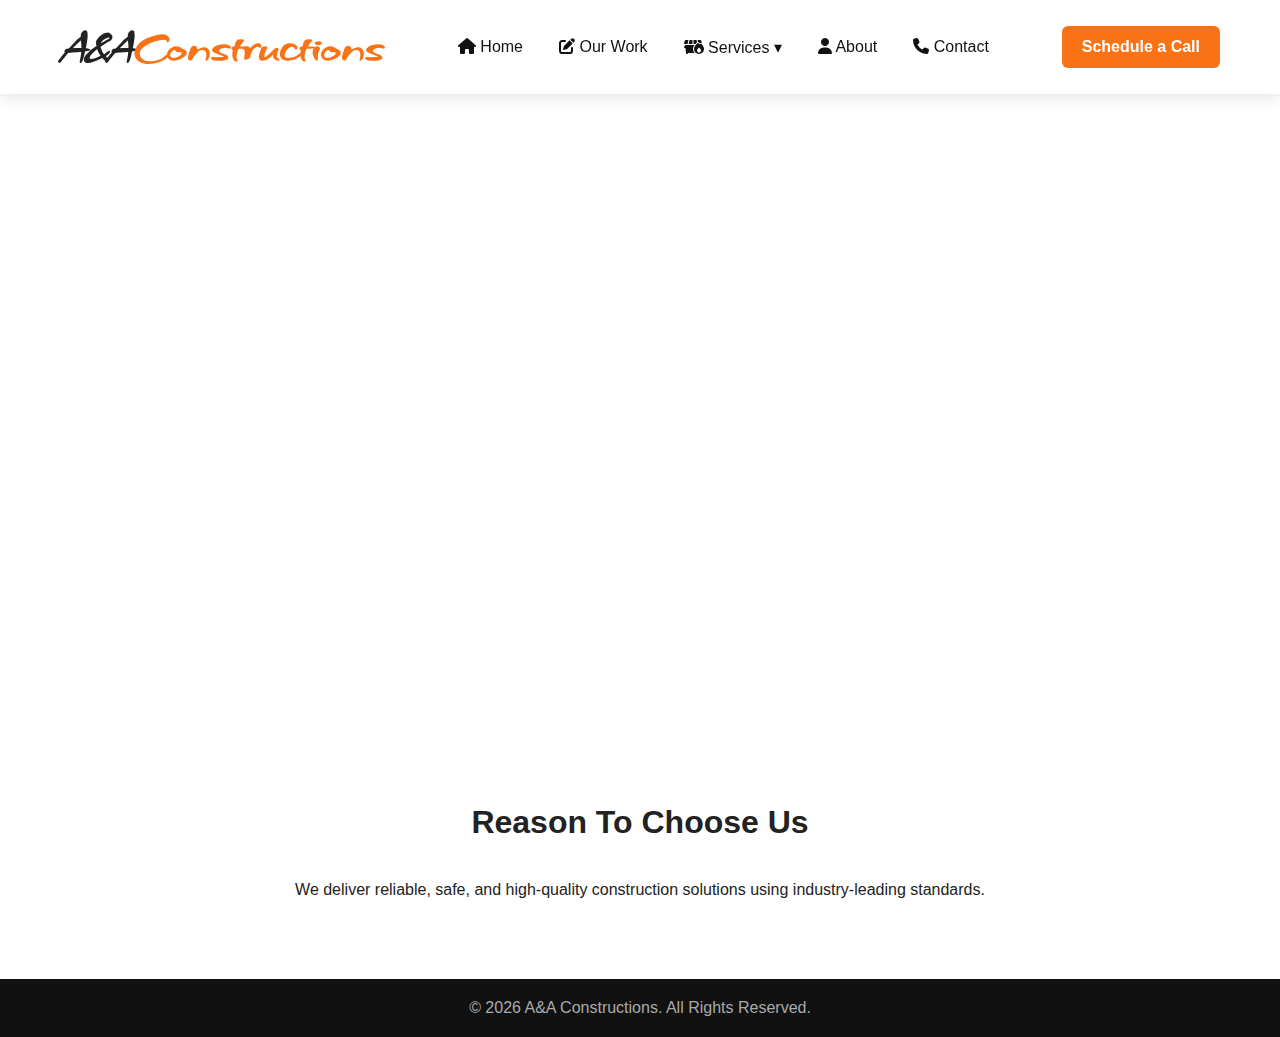
<file: index.html>
<!DOCTYPE html>
<html>
<head>
<title>Construction Website</title>
<link rel="stylesheet" href="style.css">
</head>
<link rel="stylesheet" href="https://cdnjs.cloudflare.com/ajax/libs/font-awesome/6.5.1/css/all.min.css">

<body>

<header>
<div class="container">
<!-- <div class="logo"><img src="images/logo.png"></div> -->
 <!-- <div class="container">
    <img src="images/logo.png" class="logo">
  </div> -->
  <div class="logo">A&A<span>Constructions</span></div>


<nav>
<ul>
<li><a href="index.html"><i class="fa-solid fa-house"></i> Home</a></li>
<li><a href="work.html"><i class="fa-solid fa-pen-to-square"></i> Our Work</a></li>

<li class="dropdown">
<a href="services.html"><i class="fa-solid fa-dumpster-fire"></i> Services ▾</a>
<div class="dropdown-box">
<a href="general-contracting.html"><span>🛠</span> General Contracting</a>
<a href="roofing.html"><span>🏠</span> Roofing</a>
<a href="plumbing.html"><span>🚿</span> Plumbing</a>
<a href="electrical.html"><span>⚡</span> Electrical</a>
<a href="hvac.html"><span>❄</span> HVAC</a>
</div>
</li>
<!-- <li class="dropdown">
<a href="about.html"><i class="fa-solid fa-user"></i> About ▾</a>
<div class="dropdown-box">
<a href="about.html"><span>ℹ️</span> Company</a>
<a href="#"><span>📈</span> Our Process</a>
<a href="#"><span>👥</span> Careers</a>
</div>
</li> -->
<li><a href="about.html"><i class="fa-solid fa-user"></i> About</a></li>
<li><a href="contact.html"><i class="fa-solid fa-phone"></i> Contact</a></li>
</ul>
</nav>

<!-- <a class="cta" href="contact.html">Schedule a Call</a> -->

<a href="tel:+919025786797" class="cta">
  Schedule a Call
</a>
</div>
</header>

<div class="hero" style="background-image:url('https://wallpaperaccess.com/full/2056415.jpg');flex-wrap: wrap;">
<div class="container hero-content">
<h1>Building Trust. Building Quality.</h1>
<!-- <marquee  class="marq" direction="">Building Trust. Building Quality.</marquee> -->
<p>Professional residential & commercial construction services with over 15 years of experience.</p>
</div>
</div>

<section>
<h2 class="section-title">Reason To Choose Us</h2>
<p style="text-align:center;max-width:800px;margin:auto;">
We deliver reliable, safe, and high-quality construction solutions using industry-leading standards.
</p>
</section>

<footer>© 2026 A&A Constructions. All Rights Reserved.</footer>
</body>
</html>
</file>
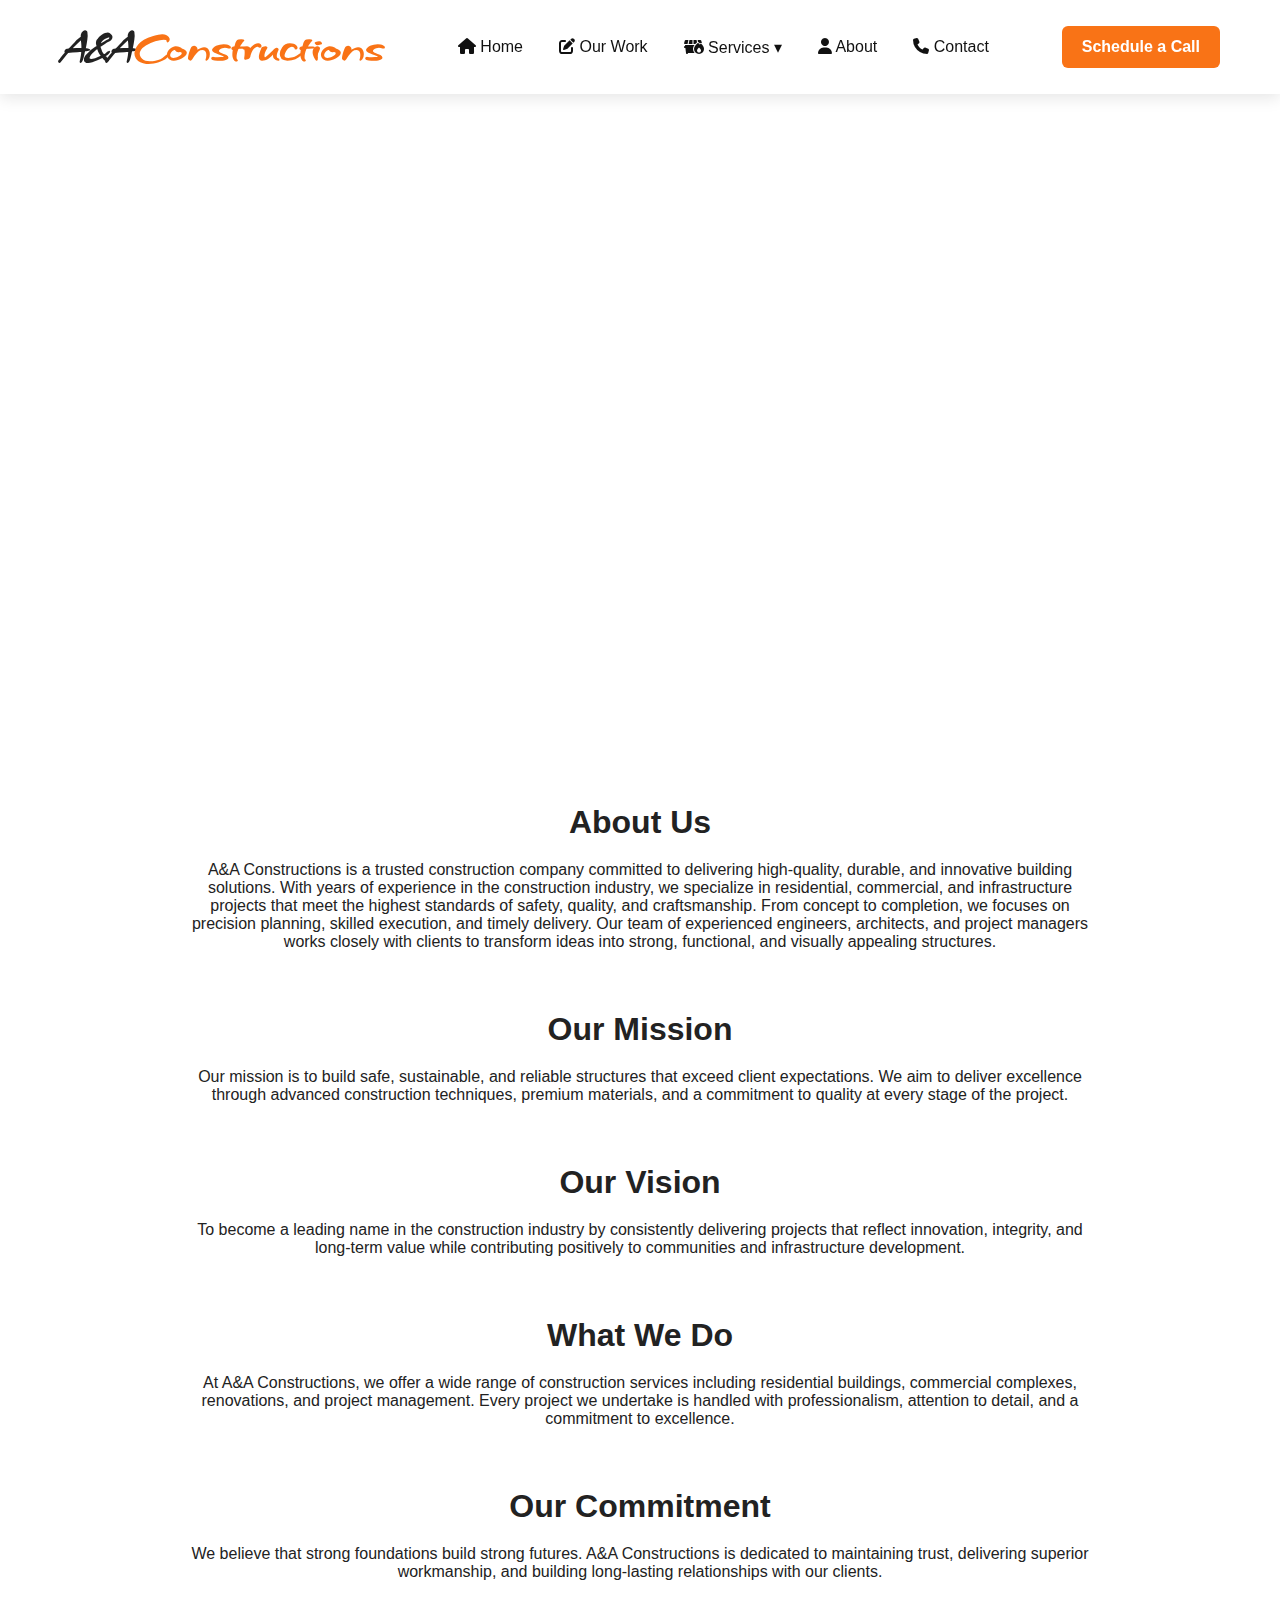
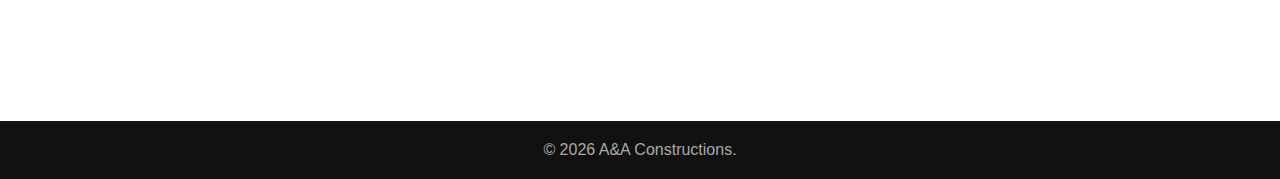
<file: about.html>
<!DOCTYPE html>
<html>
<head>
<title>About Us</title>
<link rel="stylesheet" href="style.css">
<link rel="stylesheet" href="https://cdnjs.cloudflare.com/ajax/libs/font-awesome/6.5.1/css/all.min.css">
</head>
<body>

<header>
<div class="container">
<!-- <div class="logo"><img src="images/logo.png"></div> -->
 <!-- <div class="container">
    <img src="images/logo.png" class="logo">
  </div> -->
  <div class="logo">A&A<span>Constructions</span></div>


<nav>
<ul>
<li><a href="index.html"><i class="fa-solid fa-house"></i> Home</a></li>
<li><a href="work.html"><i class="fa-solid fa-pen-to-square"></i> Our Work</a></li>

<li class="dropdown">
<a href="services.html"><i class="fa-solid fa-dumpster-fire"></i> Services ▾</a>
<div class="dropdown-box">
<a href="general-contracting.html"><span>🛠</span> General Contracting</a>
<a href="roofing.html"><span>🏠</span> Roofing</a>
<a href="plumbing.html"><span>🚿</span> Plumbing</a>
<a href="electrical.html"><span>⚡</span> Electrical</a>
<a href="hvac.html"><span>❄</span> HVAC</a>
</div>
</li>

<!-- <li class="dropdown">
        <a href="services.html"><i class="fa-solid fa-dumpster-fire"></i> Services ▾</a>
        <div class="dropdown-box">
          <li><a href="general-contracting.html"><span>🛠</span>General Contracting</a></li>
          <li><a href="roofing.html"><span>🏠</span>Roofing</a></li>
          <li><a href="electrical.html"><span>⚡</span>Electrical</a></li>
          <li><a href="plumbing.html"><span>🚿</span>Plumbing</a></li>
          <li><a href="hvac.html"><span>❄</span>HVAC</a></li>
        </div>
      </li> -->

<!-- <li class="dropdown">
<a href="about.html"><i class="fa-solid fa-user"></i> About ▾</a>
<div class="dropdown-box">
<a href="about.html"><span>ℹ️</span> Company</a>
<a href="#"><span>📈</span> Our Process</a>
<a href="#"><span>👥</span> Careers</a>
</div>
</li> -->
<li><a href="about.html"><i class="fa-solid fa-user"></i> About</a></li>
<li><a href="contact.html"><i class="fa-solid fa-phone"></i> Contact</a></li>
</ul>
</nav>

<!-- <a class="cta" href="contact.html">Schedule a Call</a> -->

<a href="tel:+919025786797" class="cta">
  Schedule a Call
</a>
</div>
</header>

<div class="hero" style="background-image:url('https://images.pexels.com/photos/35300832/pexels-photo-35300832.jpeg');">
<div class="container hero-content">
<!-- <h1>About Our Company</h1> -->
<marquee class="marq" direction="">About Our Company</marquee>
<!-- <p>Committed to excellence and safety.</p> -->
</div>
</div>

<section>
    <div class="abt">
    <h1>About Us</h1>
<p style="max-width:900px;margin:auto;margin-top:20px;margin-bottom:60px;text-align:center">
A&A Constructions is a trusted construction company committed to delivering high-quality, durable, and innovative building solutions. With years of experience in the construction industry, we specialize in residential, commercial, and infrastructure projects that meet the highest standards of safety, quality, and craftsmanship.

From concept to completion, we focuses on precision planning, skilled execution, and timely delivery. Our team of experienced engineers, architects, and project managers works closely with clients to transform ideas into strong, functional, and visually appealing structures.
</p>
<h1>Our Mission</h1>
<p style="max-width:900px;margin:auto;margin-top:20px;margin-bottom:60px;text-align:center">
    Our mission is to build safe, sustainable, and reliable structures that exceed client expectations. We aim to deliver excellence through advanced construction techniques, premium materials, and a commitment to quality at every stage of the project.
</p>
<h1>Our Vision</h1>
<p style="max-width:900px;margin:auto;margin-top:20px;margin-bottom:60px;text-align:center">
    To become a leading name in the construction industry by consistently delivering projects that reflect innovation, integrity, and long-term value while contributing positively to communities and infrastructure development.
</p>
<h1>What We Do</h1>
<p style="max-width:900px;margin:auto;margin-top:20px;margin-bottom:60px;text-align:center">
At A&A Constructions, we offer a wide range of construction services including residential buildings, commercial complexes, renovations, and project management. Every project we undertake is handled with professionalism, attention to detail, and a commitment to excellence.
</p>
<h1>Our Commitment</h1>
<p style="max-width:900px;margin:auto;margin-top:20px;margin-bottom:60px;text-align:center">
We believe that strong foundations build strong futures. A&A Constructions is dedicated to maintaining trust, delivering superior workmanship, and building long-lasting relationships with our clients.
</p>
</div>
</section>

<footer>© 2026 A&A Constructions.</footer>
</body>
</html>
</file>
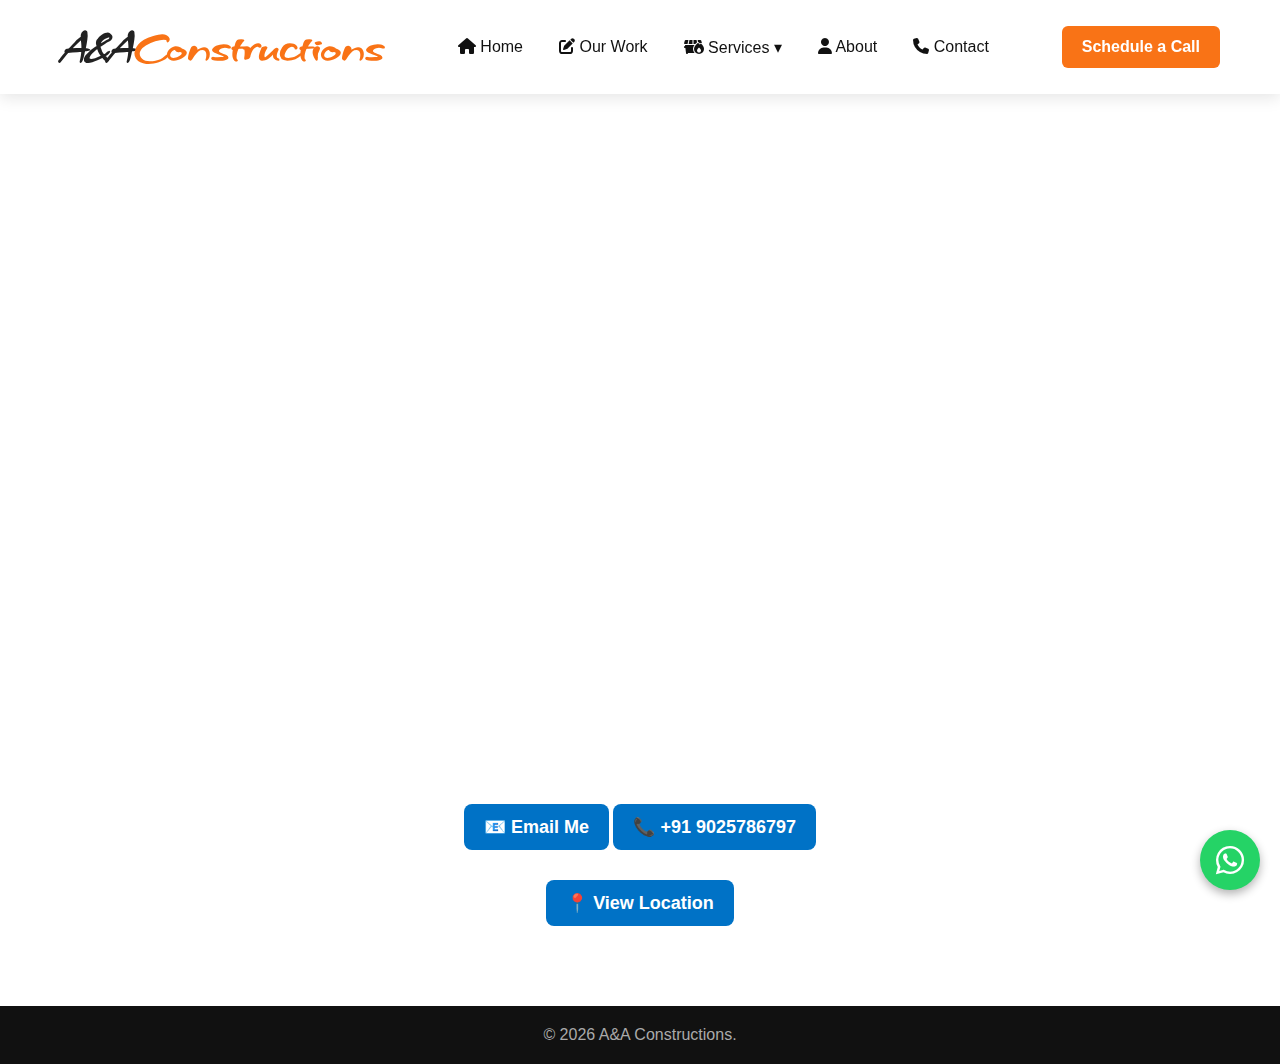
<file: contact.html>
<!DOCTYPE html>
<html>
<head>
<title>Contact</title>
<link rel="stylesheet" href="style.css">
<link rel="stylesheet" href="https://cdnjs.cloudflare.com/ajax/libs/font-awesome/6.5.1/css/all.min.css">
</head>
<body>

<header>
<div class="container">
<!-- <div class="logo"><img src="images/logo.png"></div> -->
<!-- <div class="container">
    <img src="images/logo.png" class="logo">
  </div> -->
  <div class="logo">A&A<span>Constructions</span></div>

<nav>
<ul>
<li><a href="index.html"><i class="fa-solid fa-house"></i> Home</a></li>
<li><a href="work.html"><i class="fa-solid fa-pen-to-square"></i> Our Work</a></li>

<li class="dropdown">
<a href="services.html"><i class="fa-solid fa-dumpster-fire"></i> Services ▾</a>
<div class="dropdown-box">
<a href="general-contracting.html"><span>🛠</span> General Contracting</a>
<a href="roofing.html"><span>🏠</span> Roofing</a>
<a href="plumbing.html"><span>🚿</span> Plumbing</a>
<a href="electrical.html"><span>⚡</span> Electrical</a>
<a href="hvac.html"><span>❄</span> HVAC</a>
</div>
</li>

<!-- <li class="dropdown">
        <a href="services.html"><i class="fa-solid fa-dumpster-fire"></i> Services ▾</a>
        <div class="dropdown-box">
          <li><a href="general-contracting.html"><span>🛠</span>General Contracting</a></li>
          <li><a href="roofing.html"><span>🏠</span>Roofing</a></li>
          <li><a href="electrical.html"><span>⚡</span>Electrical</a></li>
          <li><a href="plumbing.html"><span>🚿</span>Plumbing</a></li>
          <li><a href="hvac.html"><span>❄</span>HVAC</a></li>
        </div>
      </li> -->

<!-- <li class="dropdown">
<a href="about.html"><i class="fa-solid fa-user"></i> About ▾</a>
<div class="dropdown-box">
<a href="about.html"><span>ℹ️</span> Company</a>
<a href="#"><span>📈</span> Our Process</a>
<a href="#"><span>👥</span> Careers</a>
</div>
</li> -->
<li><a href="about.html"><i class="fa-solid fa-user"></i> About</a></li>
<li><a href="contact.html"> <i class="fa-solid fa-phone"></i> Contact</a></li>
</ul>
</nav>

<!-- <a class="cta" href="contact.html">Schedule a Call</a> -->

<a href="tel:+919025786797" class="cta">
  Schedule a Call
</a>
</div>
</header>

<div class="hero" style="background-image:url('https://images.pexels.com/photos/11155396/pexels-photo-11155396.jpeg');">
<div class="container hero-content">
<h1></h1>
</div>
</div>

<section style="text-align:center;">
<!-- <p>Email📧:info@atchayabuilders.com</p> -->
<!-- <p>Phone📞:9876543210</p> -->
 <a href="mailto:atchaya.b162003@gmail.com" class="email-link">
  📧 Email Me
</a>
<a href="tel:+919025786797" class="call-link">
  📞 +91 9025786797
</a>

<!-- <p>Location📍: Pudukkottai</p> -->
 <div class="contact-details">

    <!-- <p><strong>Address:</strong> A&A Constructions, Chennai, Tamil Nadu</p> -->

    <a href="https://www.google.com/maps?q=Keelaraja+Veethi,+Pudukkottai,+Tamil+Nadu" 
       target="_blank" 
       class="location-btn">
        📍 View Location
    </a>

</div>

</section>
<a
  href="https://wa.me/919025786797"
  class="whatsapp-float"
  target="_blank"
>
  <i class="fa-brands fa-whatsapp"></i>
</a>

<footer>© 2026 A&A Constructions.</footer>
</body>
</html>
</file>
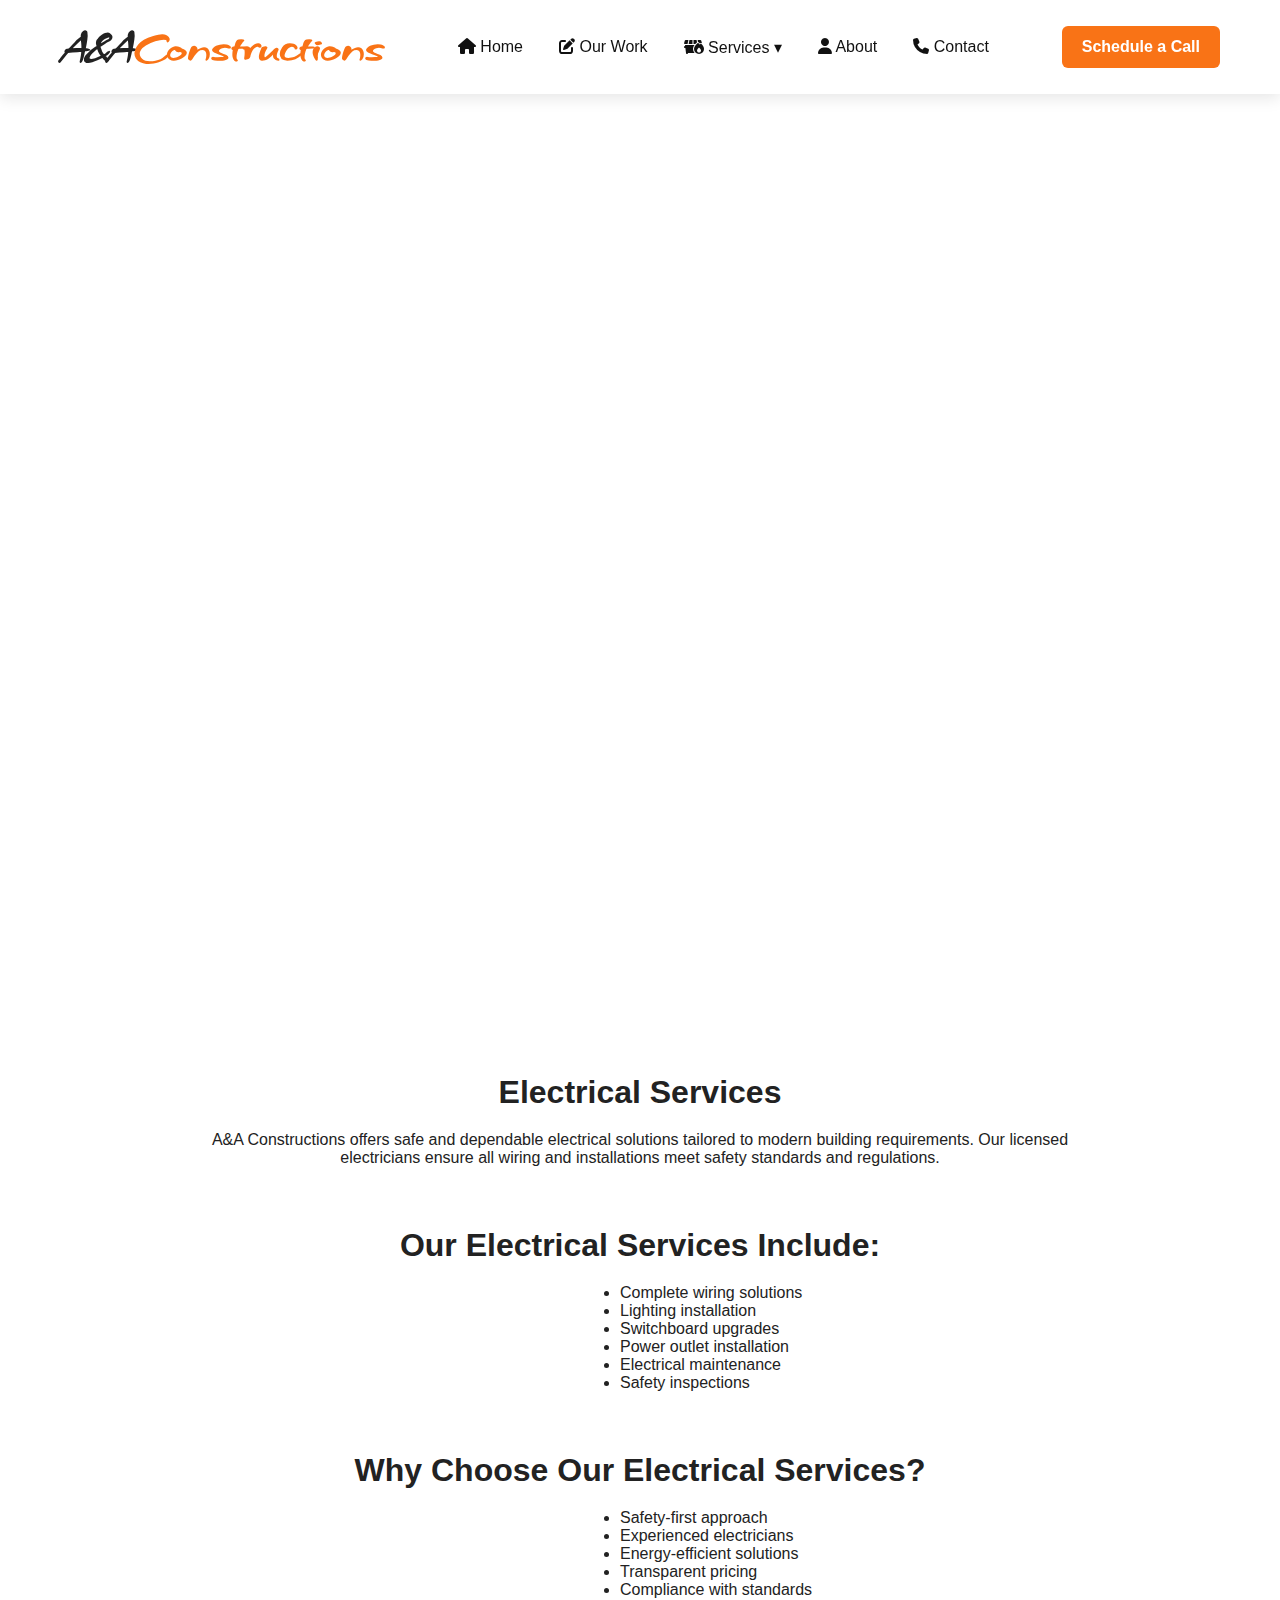
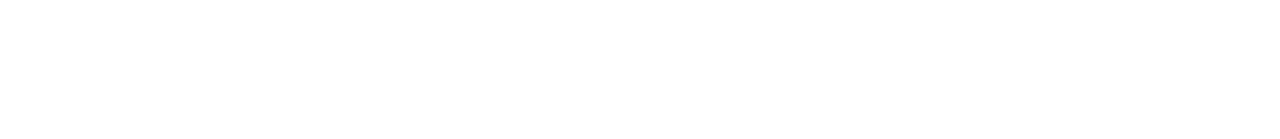
<file: electrical.html>
<!DOCTYPE html>
<html lang="en">
<head>
  <meta charset="UTF-8">
  <title>Electrical</title>
  <link rel="stylesheet" href="style.css">
  <link rel="stylesheet" href="https://cdnjs.cloudflare.com/ajax/libs/font-awesome/6.5.1/css/all.min.css">
</head>
<body>
<header>
<div class="container">
<!-- <div class="logo"><img src="images/logo.png"></div> -->
 <!-- <div class="container">
    <img src="images/logo.png" class="logo">
  </div> -->
  <div class="logo">A&A<span>Constructions</span></div>


<nav>
<ul>
<li><a href="index.html"><i class="fa-solid fa-house"></i> Home</a></li>
<li><a href="work.html"><i class="fa-solid fa-pen-to-square"></i> Our Work</a></li>

<li class="dropdown">
<a href="services.html"><i class="fa-solid fa-dumpster-fire"></i> Services ▾</a>
<div class="dropdown-box">
<a href="general-contracting.html"><span>🛠</span> General Contracting</a>
<a href="roofing.html"><span>🏠</span> Roofing</a>
<a href="plumbing.html"><span>🚿</span> Plumbing</a>
<a href="electrical.html"><span>⚡</span> Electrical</a>
<a href="hvac.html"><span>❄</span> HVAC</a>
</div>
</li>
<!-- <li class="dropdown">
<a href="about.html"><i class="fa-solid fa-user"></i> About ▾</a>
<div class="dropdown-box">
<a href="about.html"><span>ℹ️</span> Company</a>
<a href="#"><span>📈</span> Our Process</a>
<a href="#"><span>👥</span> Careers</a>
</div>
</li> -->
<li><a href="about.html"><i class="fa-solid fa-user"></i> About</a></li>
<li><a href="contact.html"><i class="fa-solid fa-phone"></i> Contact</a></li>
</ul>
</nav>

<!-- <a class="cta" href="contact.html">Schedule a Call</a> -->

<a href="tel:+919025786797" class="cta">
  Schedule a Call
</a>
</div>
</header>
<div class="hero" style="background-image:url('https://i.pinimg.com/1200x/9f/3f/4d/9f3f4d62be3ea3d929a570c6de6c26b7.jpg');flex-wrap: wrap;height:100vh"></div>
<section class="service-detail">
  <h1>Electrical Services</h1>
  <p style="max-width:900px;margin:auto;margin-top:20px;margin-bottom:60px;text-align:center">
   A&A Constructions offers safe and dependable electrical solutions tailored to modern building requirements. Our licensed electricians ensure all wiring and installations meet safety standards and regulations.

  
  <h1>Our Electrical Services Include:</h1>
  
    <ul style="max-width:900px;margin:auto;margin-left:600px;margin-top:20px;margin-bottom:60px">
   <li>Complete wiring solutions</li> 
      <li>Lighting installation</li> 
      <li>Switchboard upgrades</li> 
      <li>Power outlet installation</li> 
      <li>Electrical maintenance</li> 
      <li>Safety inspections</li> 
     
</ul>
  
   <h1>Why Choose Our Electrical Services?</h1>
   <ul style="max-width:900px;margin:auto;margin-left:600px;margin-top:20px;margin-bottom:60px">
   <li>Safety-first approach</li> 
      <li>Experienced electricians</li> 
      <li>Energy-efficient solutions</li> 
      <li>Transparent pricing</li> 
      <li>Compliance with standards</li> 
      
</ul>
</section>

</body>
</html>
</file>
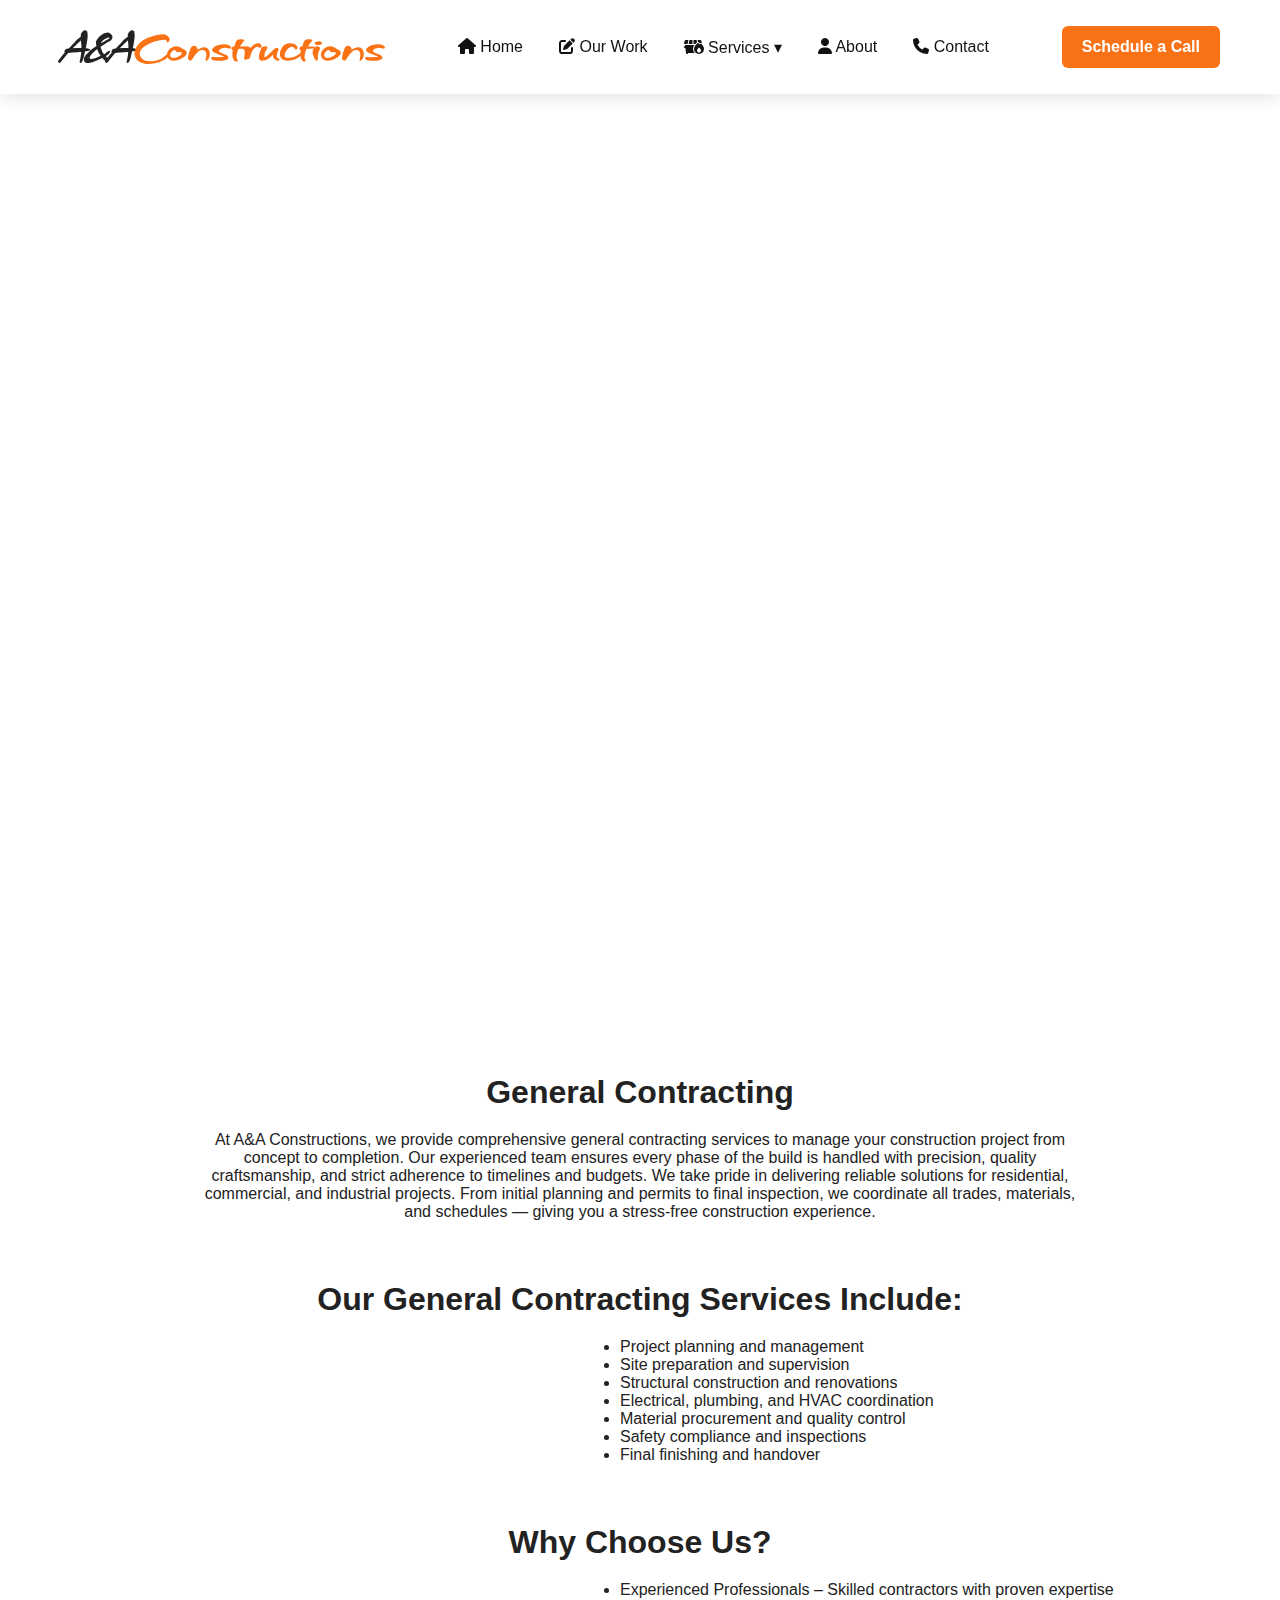
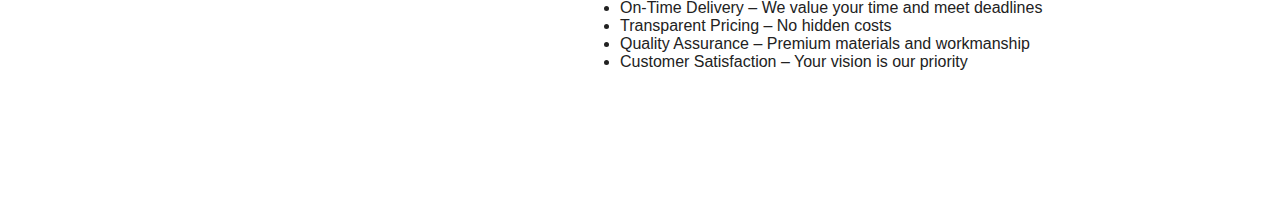
<file: general-contracting.html>
<!DOCTYPE html>
<html lang="en">
<head>
  <meta charset="UTF-8">
  <title>General Contracting</title>
  <link rel="stylesheet" href="style.css">
  <link rel="stylesheet" href="https://cdnjs.cloudflare.com/ajax/libs/font-awesome/6.5.1/css/all.min.css">
</head>
<body>
<header>
<div class="container">
<!-- <div class="logo"><img src="images/logo.png"></div> -->
 <!-- <div class="container">
    <img src="images/logo.png" class="logo">
  </div> -->
  <div class="logo">A&A<span>Constructions</span></div>


<nav>
<ul>
<li><a href="index.html"><i class="fa-solid fa-house"></i> Home</a></li>
<li><a href="work.html"><i class="fa-solid fa-pen-to-square"></i> Our Work</a></li>

<li class="dropdown">
<a href="services.html"><i class="fa-solid fa-dumpster-fire"></i> Services ▾</a>
<div class="dropdown-box">
<a href="general-contracting.html"><span>🛠</span> General Contracting</a>
<a href="roofing.html"><span>🏠</span> Roofing</a>
<a href="plumbing.html"><span>🚿</span> Plumbing</a>
<a href="electrical.html"><span>⚡</span> Electrical</a>
<a href="hvac.html"><span>❄</span> HVAC</a>
</div>
</li>
<!-- <li class="dropdown">
<a href="about.html"><i class="fa-solid fa-user"></i> About ▾</a>
<div class="dropdown-box">
<a href="about.html"><span>ℹ️</span> Company</a>
<a href="#"><span>📈</span> Our Process</a>
<a href="#"><span>👥</span> Careers</a>
</div>
</li> -->
<li><a href="about.html"><i class="fa-solid fa-user"></i> About</a></li>
<li><a href="contact.html"><i class="fa-solid fa-phone"></i> Contact</a></li>
</ul>
</nav>

<!-- <a class="cta" href="contact.html">Schedule a Call</a> -->

<a href="tel:+919025786797" class="cta">
  Schedule a Call
</a>
</div>
</header>
<!-- <div class="hero"><img src="images/general-contracting.png"></div> -->
 <div class="hero" style="background-image:url('https://i.pinimg.com/1200x/4e/f0/85/4ef0853b97936f16d4038472f0269a63.jpg');flex-wrap: wrap;height:100vh"></div>
<section class="service-detail">
  <h1>General Contracting</h1>
  <p style="max-width:900px;margin:auto;margin-top:20px;margin-bottom:60px;text-align:center">
    At A&A Constructions, we provide comprehensive general contracting services to manage your construction project from concept to completion. Our experienced team ensures every phase of the build is handled with precision, quality craftsmanship, and strict adherence to timelines and budgets.

We take pride in delivering reliable solutions for residential, commercial, and industrial projects. From initial planning and permits to final inspection, we coordinate all trades, materials, and schedules — giving you a stress-free construction experience.
  </p>

  <!-- <ul>
    <li>Project planning & supervision</li>
    <li>Quality materials & workmanship</li>
    <li>On-time project delivery</li>
  </ul> -->
  <h1>Our General Contracting Services Include:</h1>
  <!-- <p style="max-width:900px;margin:auto;margin-top:20px;margin-bottom:60px;text-align:center"> -->
    <ul style="max-width:900px;margin:auto;margin-left:600px;margin-top:20px;margin-bottom:60px">
   <li>Project planning and management</li> 
      <li>Site preparation and supervision</li> 
      <li>Structural construction and renovations</li> 
      <li>Electrical, plumbing, and HVAC coordination</li> 
      <li>Material procurement and quality control</li> 
      <li>Safety compliance and inspections</li> 
      <li>Final finishing and handover</li> 
</ul>
  <!-- </p> -->
   <h1>Why Choose Us?</h1>
   <ul style="max-width:900px;margin:auto;margin-left:600px;margin-top:20px;margin-bottom:60px">
   <li>Experienced Professionals – Skilled contractors with proven expertise</li> 
      <li>On-Time Delivery – We value your time and meet deadlines</li> 
      <li>Transparent Pricing – No hidden costs</li> 
      <li>Quality Assurance – Premium materials and workmanship</li> 
      <li>Customer Satisfaction – Your vision is our priority</li> 
      
</ul>
</section>

</body>
</html>
</file>
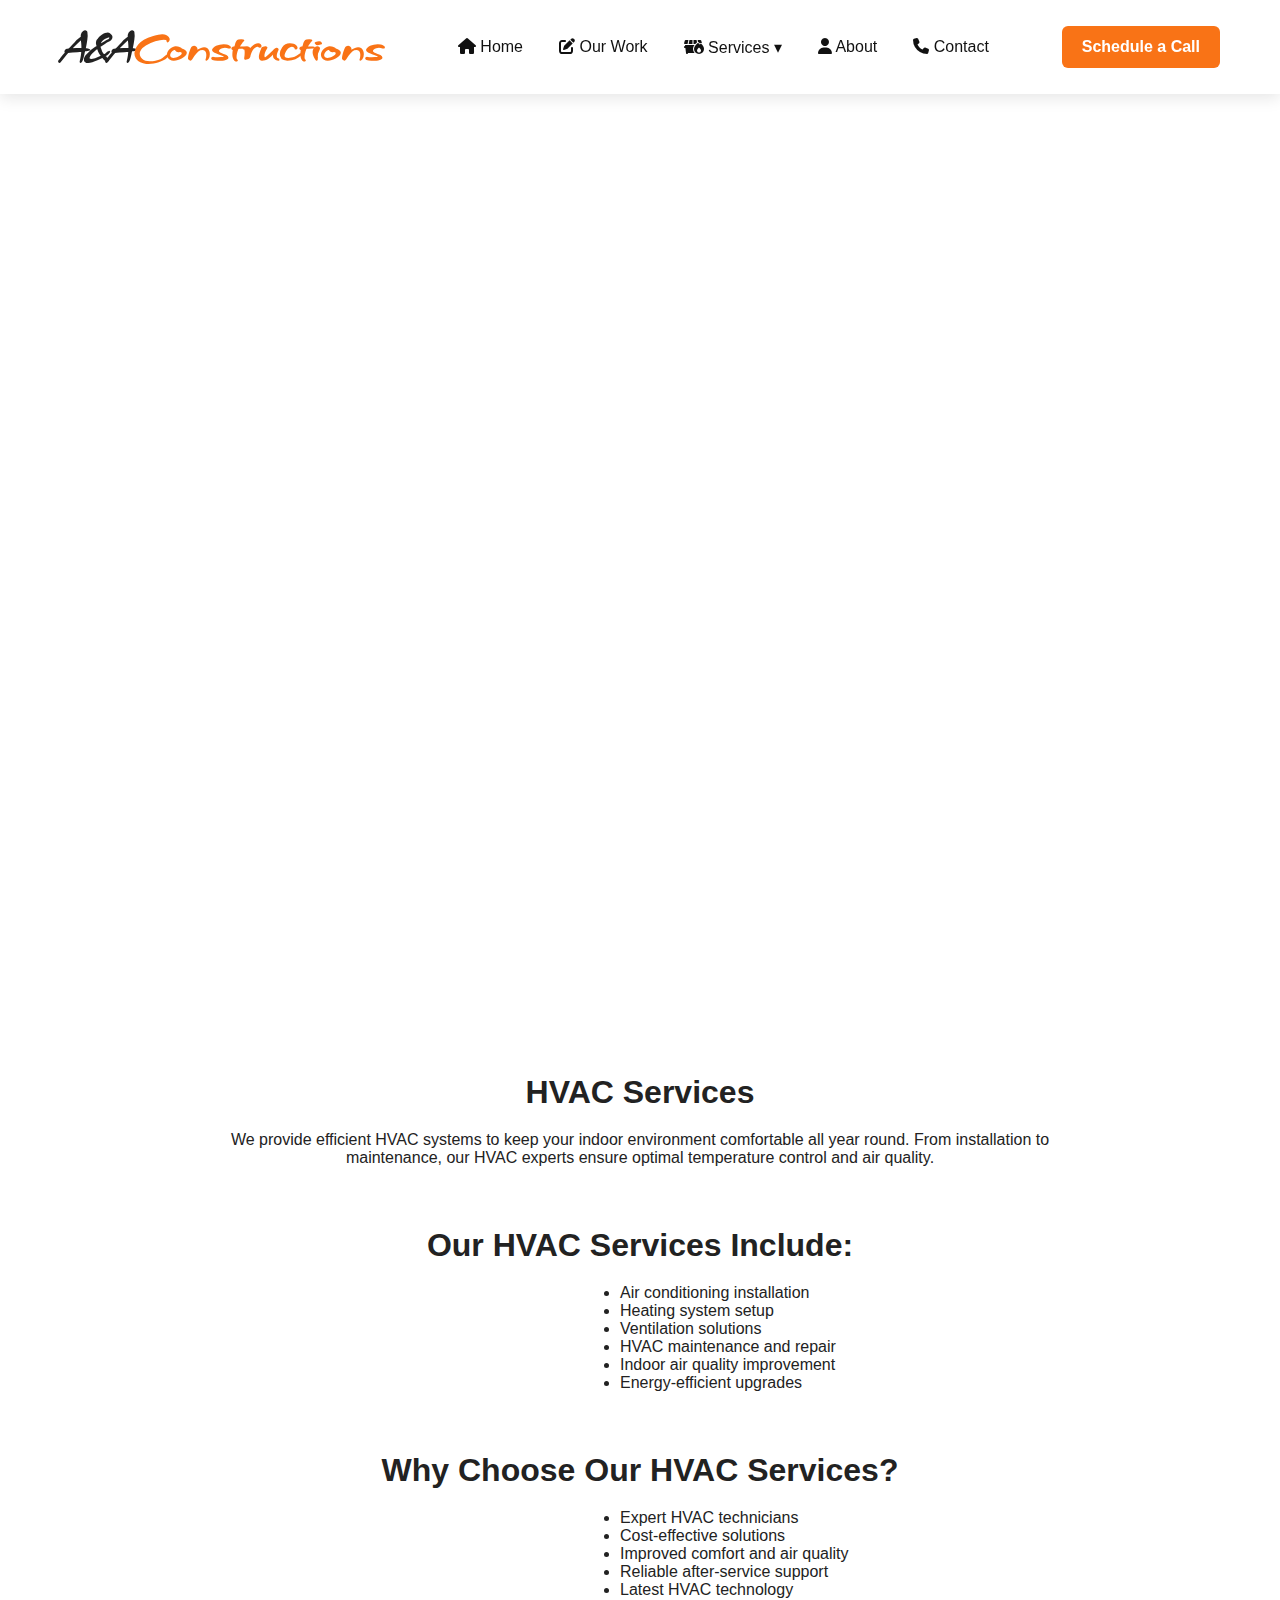
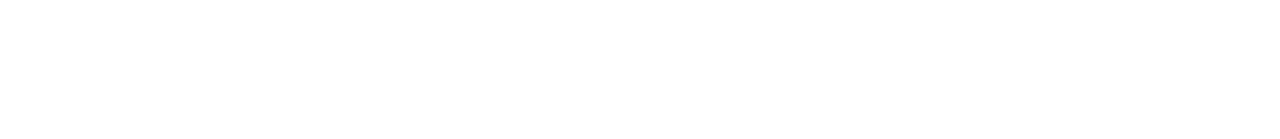
<file: hvac.html>
<!DOCTYPE html>
<html lang="en">
<head>
  <meta charset="UTF-8">
  <title>HVAC</title>
  <link rel="stylesheet" href="style.css">
  <link rel="stylesheet" href="https://cdnjs.cloudflare.com/ajax/libs/font-awesome/6.5.1/css/all.min.css">
</head>
<body>
<header>
<div class="container">
<!-- <div class="logo"><img src="images/logo.png"></div> -->
 <!-- <div class="container">
    <img src="images/logo.png" class="logo">
  </div> -->
  <div class="logo">A&A<span>Constructions</span></div>


<nav>
<ul>
<li><a href="index.html"><i class="fa-solid fa-house"></i> Home</a></li>
<li><a href="work.html"><i class="fa-solid fa-pen-to-square"></i> Our Work</a></li>

<li class="dropdown">
<a href="services.html"><i class="fa-solid fa-dumpster-fire"></i> Services ▾</a>
<div class="dropdown-box">
<a href="general-contracting.html"><span>🛠</span> General Contracting</a>
<a href="roofing.html"><span>🏠</span> Roofing</a>
<a href="plumbing.html"><span>🚿</span> Plumbing</a>
<a href="electrical.html"><span>⚡</span> Electrical</a>
<a href="hvac.html"><span>❄</span> HVAC</a>
</div>
</li>
<!-- <li class="dropdown">
<a href="about.html"><i class="fa-solid fa-user"></i> About ▾</a>
<div class="dropdown-box">
<a href="about.html"><span>ℹ️</span> Company</a>
<a href="#"><span>📈</span> Our Process</a>
<a href="#"><span>👥</span> Careers</a>
</div>
</li> -->
<li><a href="about.html"><i class="fa-solid fa-user"></i> About</a></li>
<li><a href="contact.html"><i class="fa-solid fa-phone"></i> Contact</a></li>
</ul>
</nav>

<!-- <a class="cta" href="contact.html">Schedule a Call</a> -->

<a href="tel:+919025786797" class="cta">
  Schedule a Call
</a>
</div>
</header>
<div class="hero" style="background-image:url('https://i.pinimg.com/1200x/2c/ad/f3/2cadf30425f901a347c2d47bf80ae488.jpg');flex-wrap: wrap;height:100vh"></div>
<section class="service-detail">
  <h1>HVAC Services</h1>
  <p style="max-width:900px;margin:auto;margin-top:20px;margin-bottom:60px;text-align:center">
   We provide efficient HVAC systems to keep your indoor environment comfortable all year round. From installation to maintenance, our HVAC experts ensure optimal temperature control and air quality.

  
  <h1>Our HVAC Services Include:</h1>
  
    <ul style="max-width:900px;margin:auto;margin-left:600px;margin-top:20px;margin-bottom:60px">
   <li>Air conditioning installation</li> 
      <li>Heating system setup</li> 
      <li>Ventilation solutions</li> 
      <li>HVAC maintenance and repair</li> 
      <li>Indoor air quality improvement</li> 
      <li>Energy-efficient upgrades</li> 
     
</ul>
  
   <h1>Why Choose Our HVAC Services?</h1>
   <ul style="max-width:900px;margin:auto;margin-left:600px;margin-top:20px;margin-bottom:60px">
   <li>Expert HVAC technicians</li> 
      <li>Cost-effective solutions</li> 
      <li>Improved comfort and air quality</li> 
      <li>Reliable after-service support</li> 
      <li>Latest HVAC technology</li> 
      
</ul>
</section>

</body>
</html>
</file>
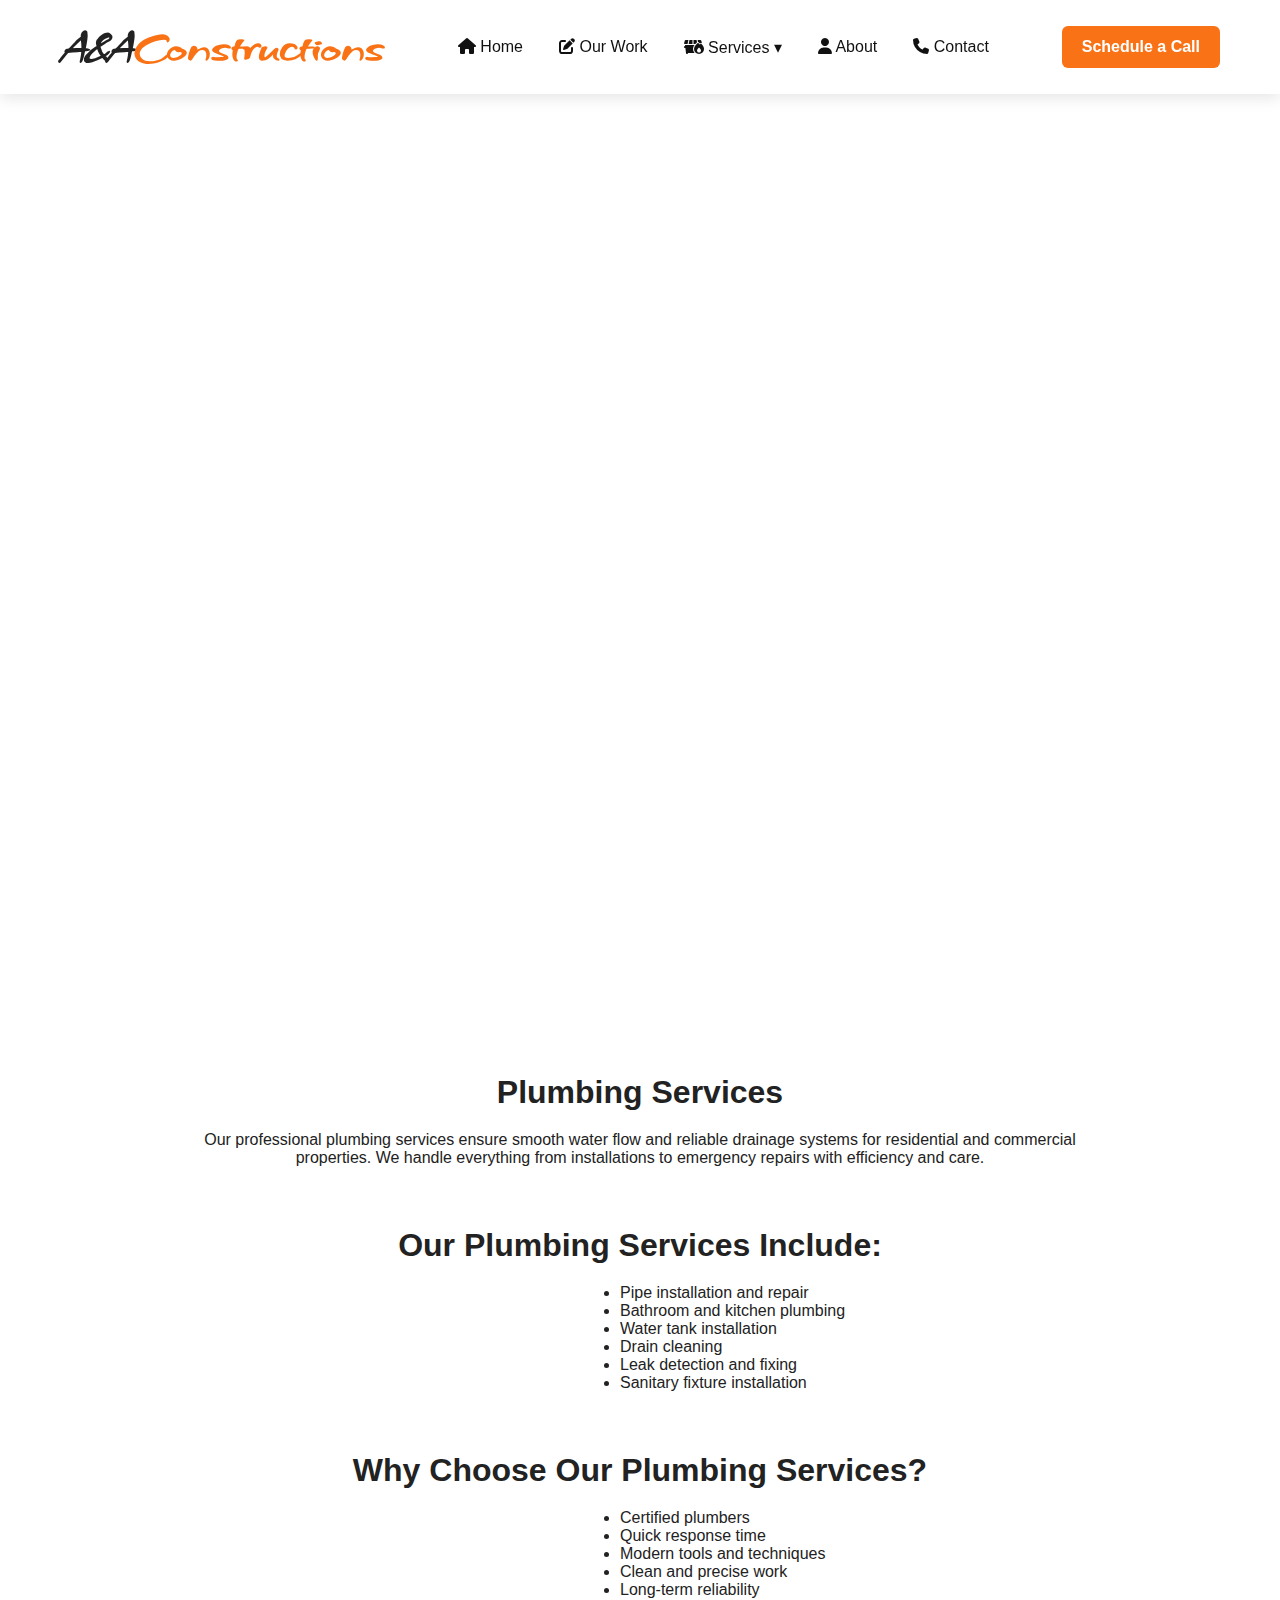
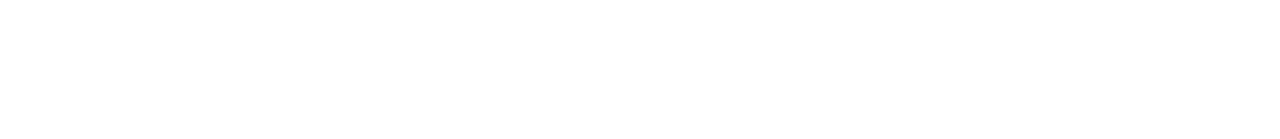
<file: plumbing.html>
<!DOCTYPE html>
<html lang="en">
<head>
  <meta charset="UTF-8">
  <title>Plumbing</title>
  <link rel="stylesheet" href="style.css">
  <link rel="stylesheet" href="https://cdnjs.cloudflare.com/ajax/libs/font-awesome/6.5.1/css/all.min.css">
</head>
<body>
<header>
<div class="container">
<!-- <div class="logo"><img src="images/logo.png"></div> -->
 <!-- <div class="container">
    <img src="images/logo.png" class="logo">
  </div> -->
  <div class="logo">A&A<span>Constructions</span></div>

<nav>
<ul>
<li><a href="index.html"><i class="fa-solid fa-house"></i> Home</a></li>
<li><a href="work.html"><i class="fa-solid fa-pen-to-square"></i> Our Work</a></li>

<li class="dropdown">
<a href="services.html"><i class="fa-solid fa-dumpster-fire"></i> Services ▾</a>
<div class="dropdown-box">
<a href="general-contracting.html"><span>🛠</span> General Contracting</a>
<a href="roofing.html"><span>🏠</span> Roofing</a>
<a href="plumbing.html"><span>🚿</span> Plumbing</a>
<a href="electrical.html"><span>⚡</span> Electrical</a>
<a href="hvac.html"><span>❄</span> HVAC</a>
</div>
</li>
<!-- <li class="dropdown">
<a href="about.html"><i class="fa-solid fa-user"></i> About ▾</a>
<div class="dropdown-box">
<a href="about.html"><span>ℹ️</span> Company</a>
<a href="#"><span>📈</span> Our Process</a>
<a href="#"><span>👥</span> Careers</a>
</div>
</li> -->
<li><a href="about.html"><i class="fa-solid fa-user"></i> About</a></li>
<li><a href="contact.html"><i class="fa-solid fa-phone"></i> Contact</a></li>
</ul>
</nav>

<!-- <a class="cta" href="contact.html">Schedule a Call</a> -->

<a href="tel:+919025786797" class="cta">
  Schedule a Call
</a>
</div>
</header>
<div class="hero" style="background-image:url('https://i.pinimg.com/1200x/68/f5/e3/68f5e3c20c1f06e3382b454a5067ce47.jpg');flex-wrap: wrap;height:100vh"></div>
<section class="service-detail">
  <h1>Plumbing Services</h1>
  <p style="max-width:900px;margin:auto;margin-top:20px;margin-bottom:60px;text-align:center">
  Our professional plumbing services ensure smooth water flow and reliable drainage systems for residential and commercial properties. We handle everything from installations to emergency repairs with efficiency and care.

  
  <h1>Our Plumbing Services Include:</h1>
  
    <ul style="max-width:900px;margin:auto;margin-left:600px;margin-top:20px;margin-bottom:60px">
      <li>Pipe installation and repair</li> 
      <li>Bathroom and kitchen plumbing</li> 
      <li>Water tank installation</li> 
      <li>Drain cleaning</li> 
      <li>Leak detection and fixing</li> 
      <li>Sanitary fixture installation</li> 
     
</ul>
  
   <h1>Why Choose Our Plumbing Services?</h1>
   <ul style="max-width:900px;margin:auto;margin-left:600px;margin-top:20px;margin-bottom:60px">
      <li>Certified plumbers</li> 
      <li>Quick response time</li> 
      <li>Modern tools and techniques</li> 
      <li>Clean and precise work</li> 
      <li>Long-term reliability</li> 
      
</ul>
</section>

</body>
</html>
</file>
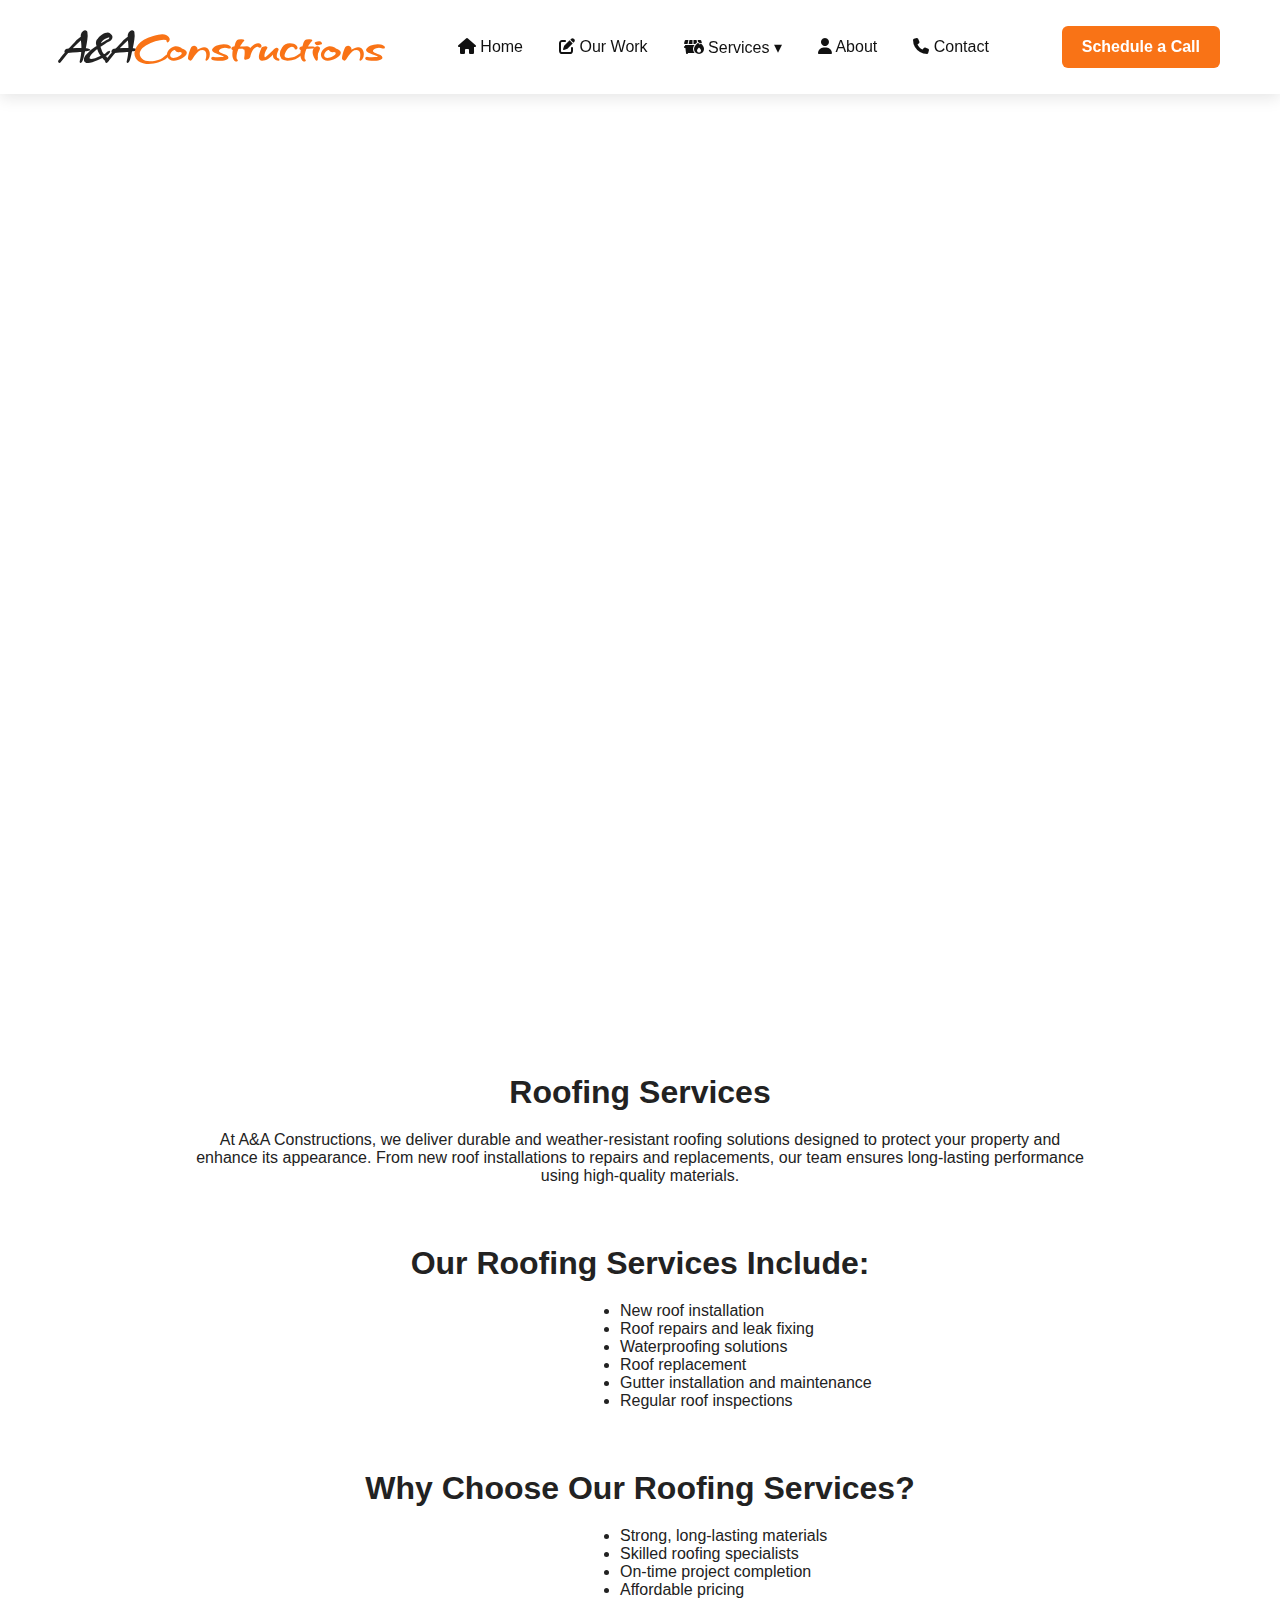
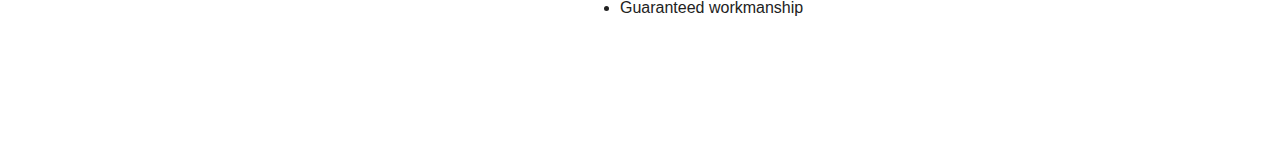
<file: roofing.html>
<!DOCTYPE html>
<html lang="en">
<head>
  <meta charset="UTF-8">
  <title>Roofing</title>
  <link rel="stylesheet" href="style.css">
  <link rel="stylesheet" href="https://cdnjs.cloudflare.com/ajax/libs/font-awesome/6.5.1/css/all.min.css">
</head>
<body>
<header>
<div class="container">
<!-- <div class="logo"><img src="images/logo.png"></div> -->
 <!-- <div class="container">
    <img src="images/logo.png" class="logo">
  </div> -->
  <div class="logo">A&A<span>Constructions</span></div>

<nav>
<ul>
<li><a href="index.html"><i class="fa-solid fa-house"></i> Home</a></li>
<li><a href="work.html"><i class="fa-solid fa-pen-to-square"></i> Our Work</a></li>

<li class="dropdown">
<a href="services.html"><i class="fa-solid fa-dumpster-fire"></i> Services ▾</a>
<div class="dropdown-box">
<a href="general-contracting.html"><span>🛠</span> General Contracting</a>
<a href="roofing.html"><span>🏠</span> Roofing</a>
<a href="plumbing.html"><span>🚿</span> Plumbing</a>
<a href="electrical.html"><span>⚡</span> Electrical</a>
<a href="hvac.html"><span>❄</span> HVAC</a>
</div>
</li>
<!-- <li class="dropdown">
<a href="about.html"><i class="fa-solid fa-user"></i> About ▾</a>
<div class="dropdown-box">
<a href="about.html"><span>ℹ️</span> Company</a>
<a href="#"><span>📈</span> Our Process</a>
<a href="#"><span>👥</span> Careers</a>
</div>
</li> -->
<li><a href="about.html"><i class="fa-solid fa-user"></i> About</a></li>
<li><a href="contact.html"><i class="fa-solid fa-phone"></i> Contact</a></li>
</ul>
</nav>

<!-- <a class="cta" href="contact.html">Schedule a Call</a> -->

<a href="tel:+919025786797" class="cta">
  Schedule a Call
</a>
</div>
</header>
<div class="hero" style="background-image:url('https://i.pinimg.com/1200x/d4/00/11/d4001179c5c73e7345274b805c4c5c6b.jpg');flex-wrap: wrap;height:100vh"></div>
<section class="service-detail">
  <h1>Roofing Services</h1>
  <p style="max-width:900px;margin:auto;margin-top:20px;margin-bottom:60px;text-align:center">
   At A&A Constructions, we deliver durable and weather-resistant roofing solutions designed to protect your property and enhance its appearance. From new roof installations to repairs and replacements, our team ensures long-lasting performance using high-quality materials.

  
  <h1>Our Roofing Services Include:</h1>
  
    <ul style="max-width:900px;margin:auto;margin-left:600px;margin-top:20px;margin-bottom:60px">
   <li>New roof installation</li> 
      <li>Roof repairs and leak fixing</li> 
      <li>Waterproofing solutions</li> 
      <li>Roof replacement</li> 
      <li>Gutter installation and maintenance</li> 
      <li>Regular roof inspections</li> 
     
</ul>
  
   <h1>Why Choose Our Roofing Services?</h1>
   <ul style="max-width:900px;margin:auto;margin-left:600px;margin-top:20px;margin-bottom:60px">
   <li>Strong, long-lasting materials</li> 
      <li>Skilled roofing specialists</li> 
      <li>On-time project completion</li> 
      <li>Affordable pricing</li> 
      <li>Guaranteed workmanship</li> 
      
</ul>
</section>

</body>
</html>
</file>
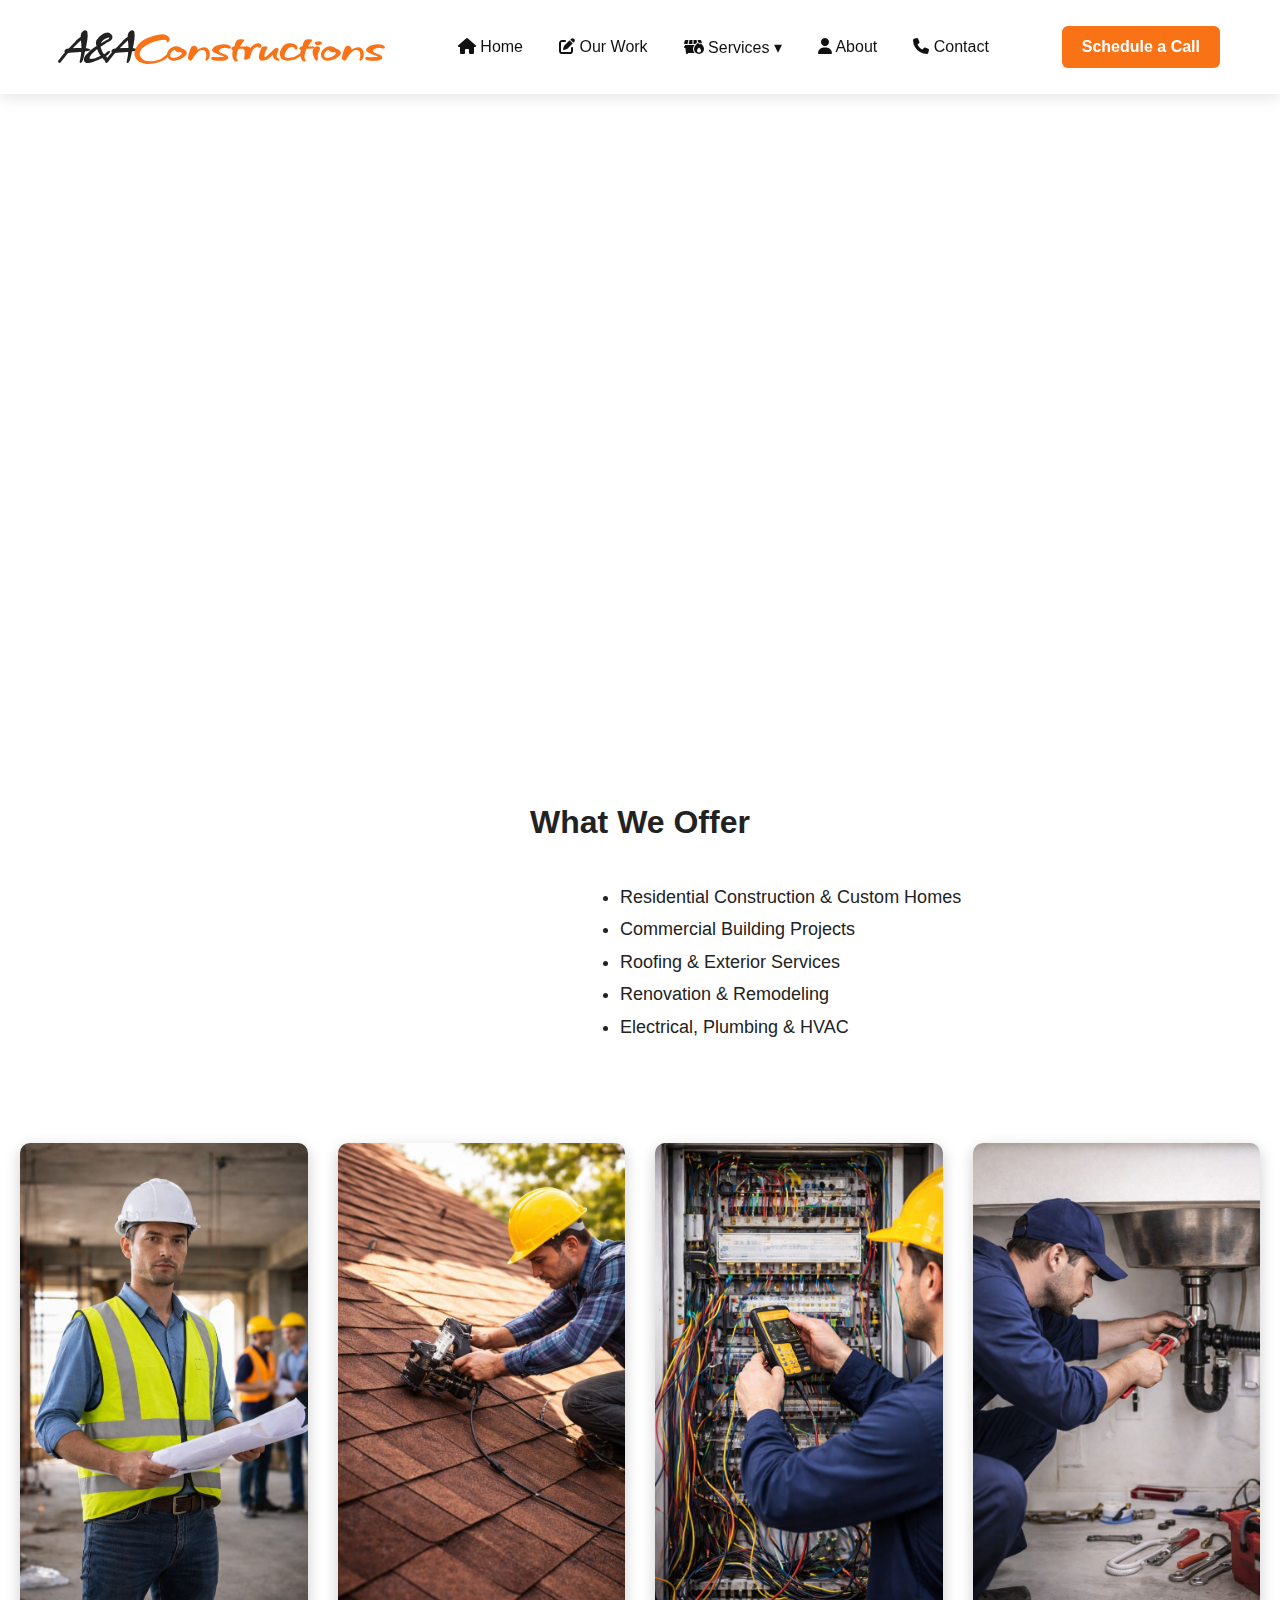
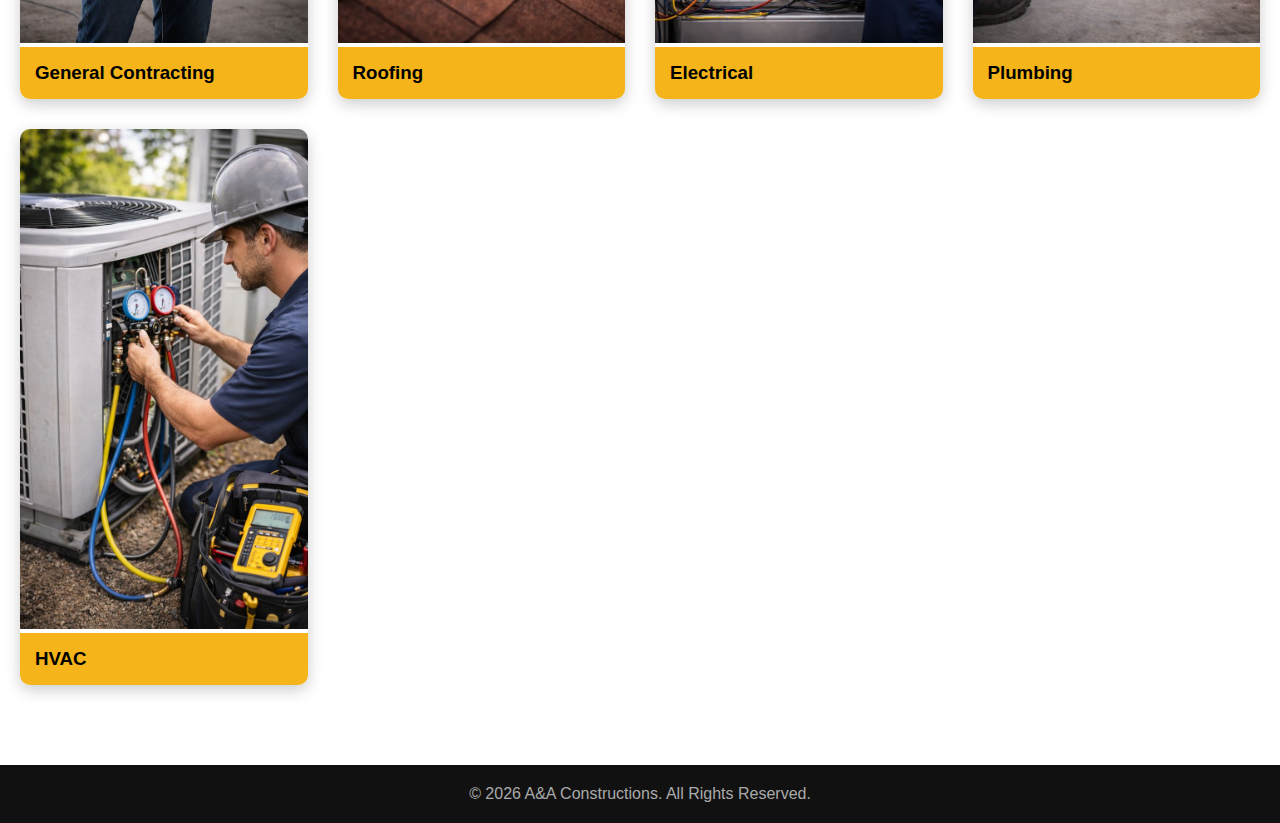
<file: services.html>
<!DOCTYPE html>
<html lang="en">
<head>
    <meta charset="UTF-8">
    <title>Our Services</title>
    <link rel="stylesheet" href="style.css">
    <link rel="stylesheet" href="https://cdnjs.cloudflare.com/ajax/libs/font-awesome/6.5.1/css/all.min.css">
</head>
<body>

<header>
    <div class="container">
       <!-- <div class="logo"><img src="images/logo.png"></div> -->
        <!-- <div class="container">
    <img src="images/logo.png" class="logo">
  </div> -->
<div class="logo">A&A<span>Constructions</span></div>
        <nav>
            <ul>
                <li><a href="index.html"><i class="fa-solid fa-house"></i> Home</a></li>
                <li><a href="work.html"><i class="fa-solid fa-pen-to-square"></i> Our Work</a></li>

                <li class="dropdown">
                    <a href="services.html"><i class="fa-solid fa-dumpster-fire"></i> Services ▾</a>
                    <div class="dropdown-box">
                        <a href="general-contracting.html"><span>🛠</span> General Contracting</a>
                        <a href="roofing.html"><span>🏠</span> Roofing</a>
                        <a href="plumbing.html"><span>🚿</span> Plumbing</a>
                        <a href="electrical.html"><span>⚡</span> Electrical</a>
                        <a href="hvac.html"><span>❄</span> HVAC</a>
                    </div>
                </li>

<!-- <li class="dropdown">
        <a href="services.html"><i class="fa-solid fa-dumpster-fire"></i> Services ▾</a>
        <div class="dropdown-box">
          <li><a href="general-contracting.html"><span>🛠</span>General Contracting</a></li>
          <li><a href="roofing.html"><span>🏠</span>Roofing</a></li>
          <li><a href="electrical.html"><span>⚡</span>Electrical</a></li>
          <li><a href="plumbing.html"><span>🚿</span>Plumbing</a></li>
          <li><a href="hvac.html"><span>❄</span>HVAC</a></li>
        </div>
      </li> -->

                <!-- <li class="dropdown">
                    <a href="about.html"><i class="fa-solid fa-user"></i> About ▾</a>
                    <div class="dropdown-box">
                        <a href="about.html"><span>ℹ️</span> Company</a>
                        <a href="#"><span>📈</span> Our Process</a>
                        <a href="#"><span>👥</span> Careers</a>
                    </div>
                </li> -->
                <li><a href="about.html"><i class="fa-solid fa-user"></i> About</a></li>
                <li><a href="contact.html"><i class="fa-solid fa-phone"></i> Contact</a></li>
            </ul>
        </nav>

        <!-- <a href="contact.html" class="cta">Schedule a Call</a> -->

        <a href="tel:+919025786797" class="cta">
  Schedule a Call
</a>
    </div>
</header>


<div class="hero" style="background-image:url('https://images.pexels.com/photos/27306406/pexels-photo-27306406.jpeg');">
    <div class="container hero-content">
        <!-- <h1>Our Construction Services</h1> -->
        <marquee class="marq" direction="">Our Construction Services</marquee>
        <!-- <p>Reliable solutions for residential and commercial projects.</p> -->
    </div>
</div>

<section>
    <h2 class="section-title">What We Offer</h2>
    <ul style="max-width:700px;margin:auto;font-size:18px;margin-left:600px;line-height:1.8;">
        <li>Residential Construction & Custom Homes</li>
        <li>Commercial Building Projects</li>
        <li>Roofing & Exterior Services</li>
        <li>Renovation & Remodeling</li>
        <li>Electrical, Plumbing & HVAC</li>
    </ul>

    <div class="services-grid">

    <a href="general-contracting.html" class="service-card">
      <img src="images/general-contracting.png">
      <h3>General Contracting</h3>
    </a>

    <a href="roofing.html" class="service-card">
      <img src="images/roofing.png">
      <h3>Roofing</h3>
    </a>

    <a href="electrical.html" class="service-card">
      <img src="images/electrical.png">
      <h3>Electrical</h3>
    </a>

    <a href="plumbing.html" class="service-card">
      <img src="images/plumbing.png">
      <h3>Plumbing</h3>
    </a>

    <a href="hvac.html" class="service-card">
      <img src="images/hvac.png">
      <h3>HVAC</h3>
    </a>
    </div>
</section>

<footer>
    © 2026 A&A Constructions. All Rights Reserved.
</footer>

</body>
</html>
</file>
<file: style.css>
@import url('https://fonts.googleapis.com/css2?family=Grechen+Fuemen&display=swap');
* {
    margin: 0;
    padding: 0;
    box-sizing: border-box;
    font-family: "Segoe UI", sans-serif;
    
}

body {
    color: #222;
}


header {
    background: #fff;
    box-shadow: 0 4px 15px rgba(0,0,0,.1);
    position: sticky;
    top: 0;
    z-index: 1000;
}

.container {
    max-width: 1200px;
    margin: auto;
    padding: 20px;
    display: flex;
    align-items: center;
    justify-content: space-between;
    /* height: 100px; */

}


.logo {
    /* font-size: 44px;
    font-weight: bold;
    font-style: italic;
    font-family: "Grechen Fuemen", serif; */

    
  font-family: "Grechen Fuemen", cursive;
  font-weight: bold;
  font-size: 44px;
  font-style: italic;


    
    
}
.logo span {
    color: #f97316;
    font-style: italic;
    /* font-family: "Grechen Fuemen", serif; */
    
  font-family: "Grechen Fuemen", cursive;
  font-weight: bold;
  font-style: normal;


    
}
 /* .logo {
    width: 160px;
} */
/* .logo {
    width: 50px;   
    height: 50px;  
    margin-right: 200px;
} */




nav ul {
    list-style: none;
    display: flex;
    align-items: center;
}
nav ul li {
    position: relative;
}
nav ul li a {
    padding: 12px 18px;
    text-decoration: none;
    color: #111;
    font-weight: 500;
}
nav ul li a:hover {
    color: #f97316;
}


.cta {
    background: #f97316;
    color: #fff;
    padding: 12px 20px;
    border-radius: 6px;
    text-decoration: none;
    font-weight: bold;
    

}
.cta:hover{
    color:greenyellow;
}


.dropdown-box {
    position: absolute;
    top: 55px;
    left: 0;
    width: 260px;
    background: #fff;
    border-radius: 10px;
    box-shadow: 0 18px 40px rgba(0,0,0,.15);
    padding: 15px;
    opacity: 0;
    visibility: hidden;
    transform: translateY(10px);
    transition: .3s;
}

.dropdown:hover .dropdown-box {
    opacity: 1;
    visibility: visible;
    transform: translateY(0);
}

.dropdown-box a {
    display: flex;
    align-items: center;
    padding: 10px;
    border-radius: 6px;
}
.dropdown-box a span {
    width: 30px;
}


.hero {
    height: 70vh;
    background-size: cover;
    background-position: center;
    color: #fff;
    display: flex;
    align-items: center;
    
}
.hero-content {
    max-width: 700px;
}
.hero h1 {
    font-size: 38px;
}
.hero p {
    margin: 35px 0;
    font-size: 18px;
}


section {
    padding: 80px 20px;
}
.section-title {
    text-align: center;
    font-size: 32px;
    margin-bottom: 40px;
}


.work-grid {
    display: grid;
    grid-template-columns: repeat(auto-fit,minmax(280px,1fr));
    gap: 20px;
}
.work-grid img {
    width: 100%;
    border-radius: 8px;
}


footer {
    background: #111;
    color: #aaa;
    text-align: center;
    padding: 20px;
}
.marq{
    font-size: 50px;
}
.abt h1{
     text-align: center;
}

.whatsapp-float {
  position: fixed;
  bottom: 10px;
  right: 20px;
  background-color: #25d366;
  color: white;
  width: 60px;
  height: 60px;
  border-radius: 50%;
  display: flex;
  align-items: center;
  justify-content: center;
  font-size: 32px;
  text-decoration: none;
  box-shadow: 0 4px 10px rgba(0,0,0,0.3);
  z-index: 1000;
}

.whatsapp-float:hover {
  background-color: #0072c6;
}

.call-link {
      text-decoration: none;
      background-color: #0072c6;
      color: white;
      padding: 12px 20px;
      border-radius: 8px;
      font-size: 18px;
      display:inline-flex;
      font-weight: bold;

      /* display: flex;
    flex-direction: column;
    gap: 15px;
    align-items: center;
    margin-bottom: 100px; */
    }
    .call-link:hover {
      background-color: #005fa3;
    }

    .email-link {
      text-decoration: none;
      background-color: #0072c6;
      color: white;
      padding: 12px 20px;
      border-radius: 8px;
      font-size: 18px;
      display: inline-block;
      font-weight: bold;

      /* display: flex;
    flex-direction: column;
    gap: 15px;
    align-items: center; */
    }
    .email-link:hover {
      background-color: #005fa3;
    }







    .services-section {
  padding: 60px;
  text-align: center;
}

.services-section h1 {
  margin-bottom: 40px;
}

.services-grid {
    margin-top: 100px;
  display: grid;
  grid-template-columns: repeat(auto-fit, minmax(250px, 1fr));
  gap: 30px;
}

.service-card {
  text-decoration: none;
  color: black;
  border-radius: 10px;
  overflow: hidden;
  box-shadow: 0 5px 15px rgba(0,0,0,0.2);
  transition: transform 0.3s;
}

.service-card img {
  width: 100%;
  height: 500px;
  object-fit: cover;
}

.service-card h3 {
  padding: 15px;
  background: #f4b41a;
}

.service-card:hover {
  transform: translateY(-8px);
}


.service-detail h1{
  text-align: center;
}
/* .service-detail ul{
    text-align: center;
    
} */




.contact-details {
    text-align: center;
    margin-top: 30px;
}

.location-btn {
    /* display: inline-block; */
    /* margin-top: 10px; */
    /* padding: 12px 25px; */
    /* background-color: #0072c6;
    color: white;
    text-decoration: none;
    border-radius: 5px;
    font-weight: 600;
    transition: 0.3s; */

    text-decoration: none;
      background-color: #0072c6;
      color: white;
      padding: 12px 20px;
      border-radius: 8px;
      font-size: 18px;
      display: inline-block;
      font-weight: bold;

    
    /* display: flex;
    flex-direction: column; */
    /* gap: 15px;
    align-items: center; */

    /* display: flex;
    gap: 15px;
    justify-content: center;
    flex-wrap: wrap; */


}

.location-btn:hover {
    background-color: #005fa3;
}
</file>
